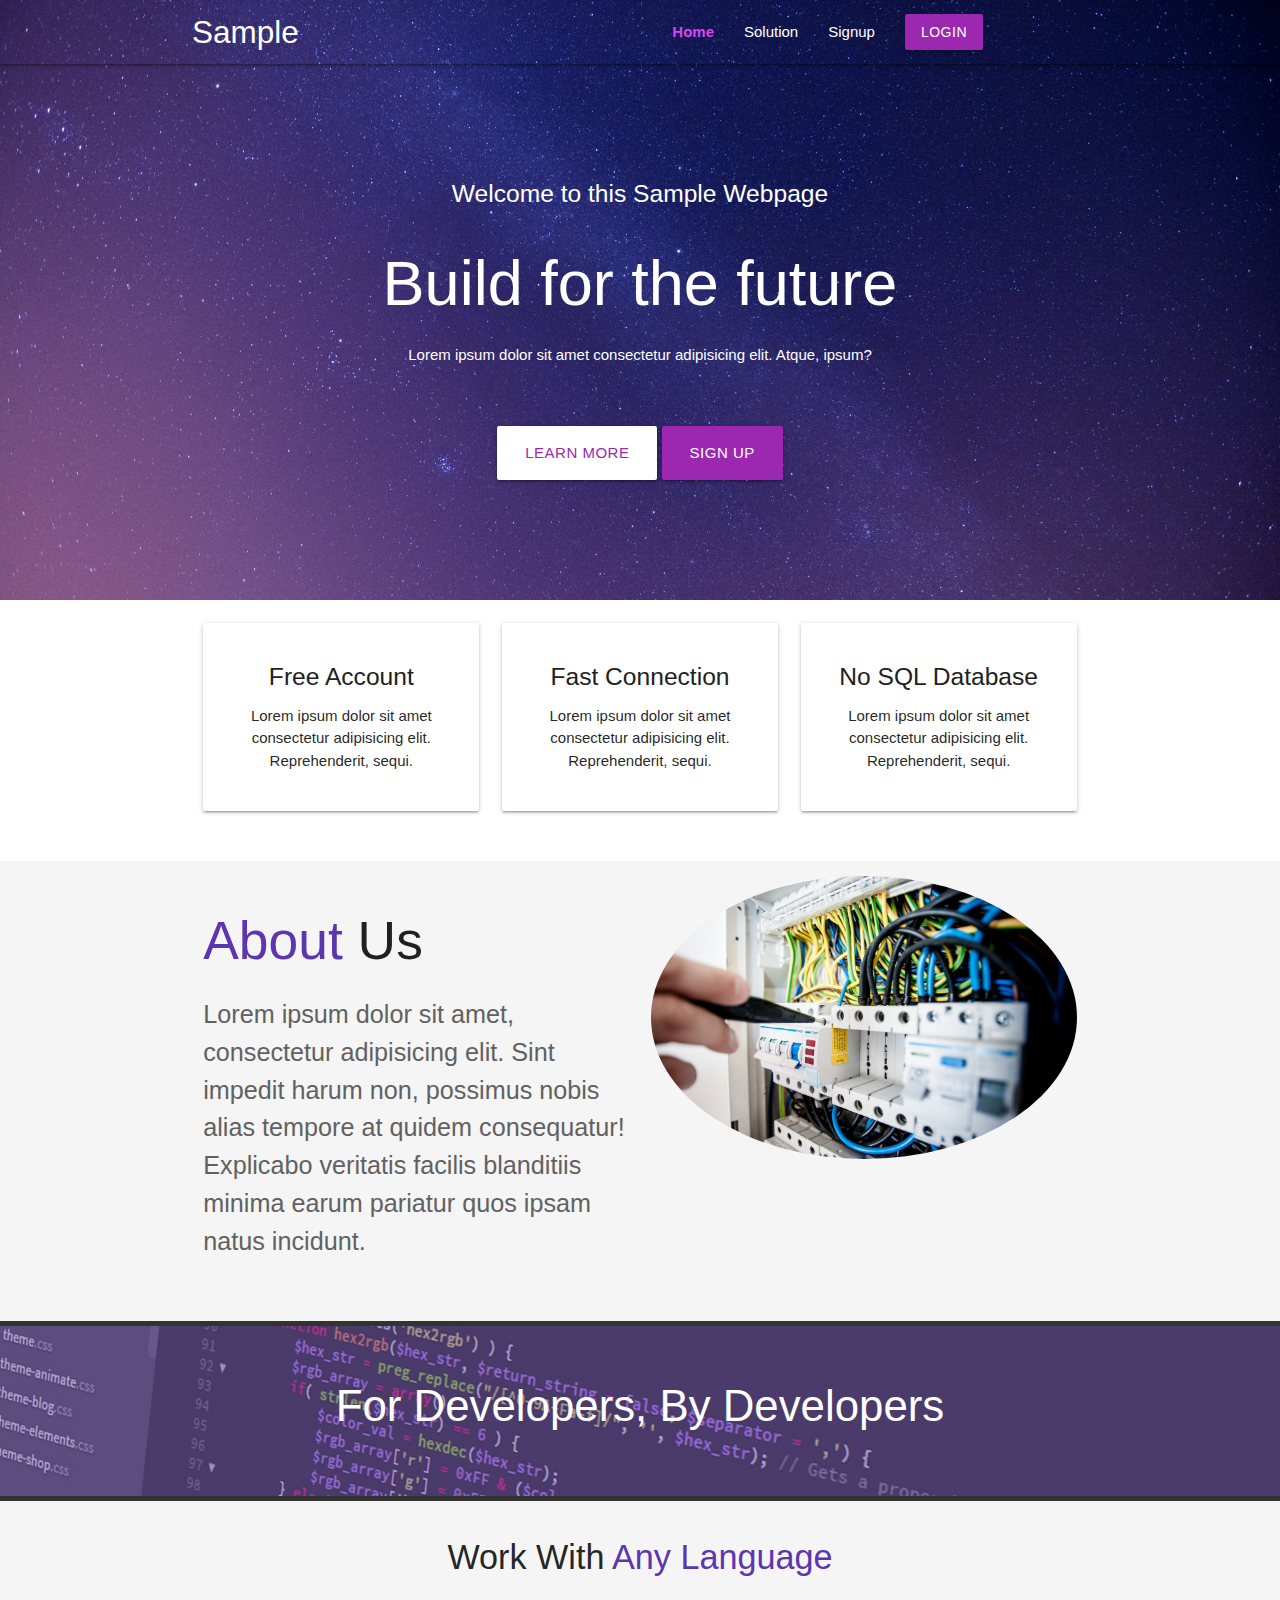
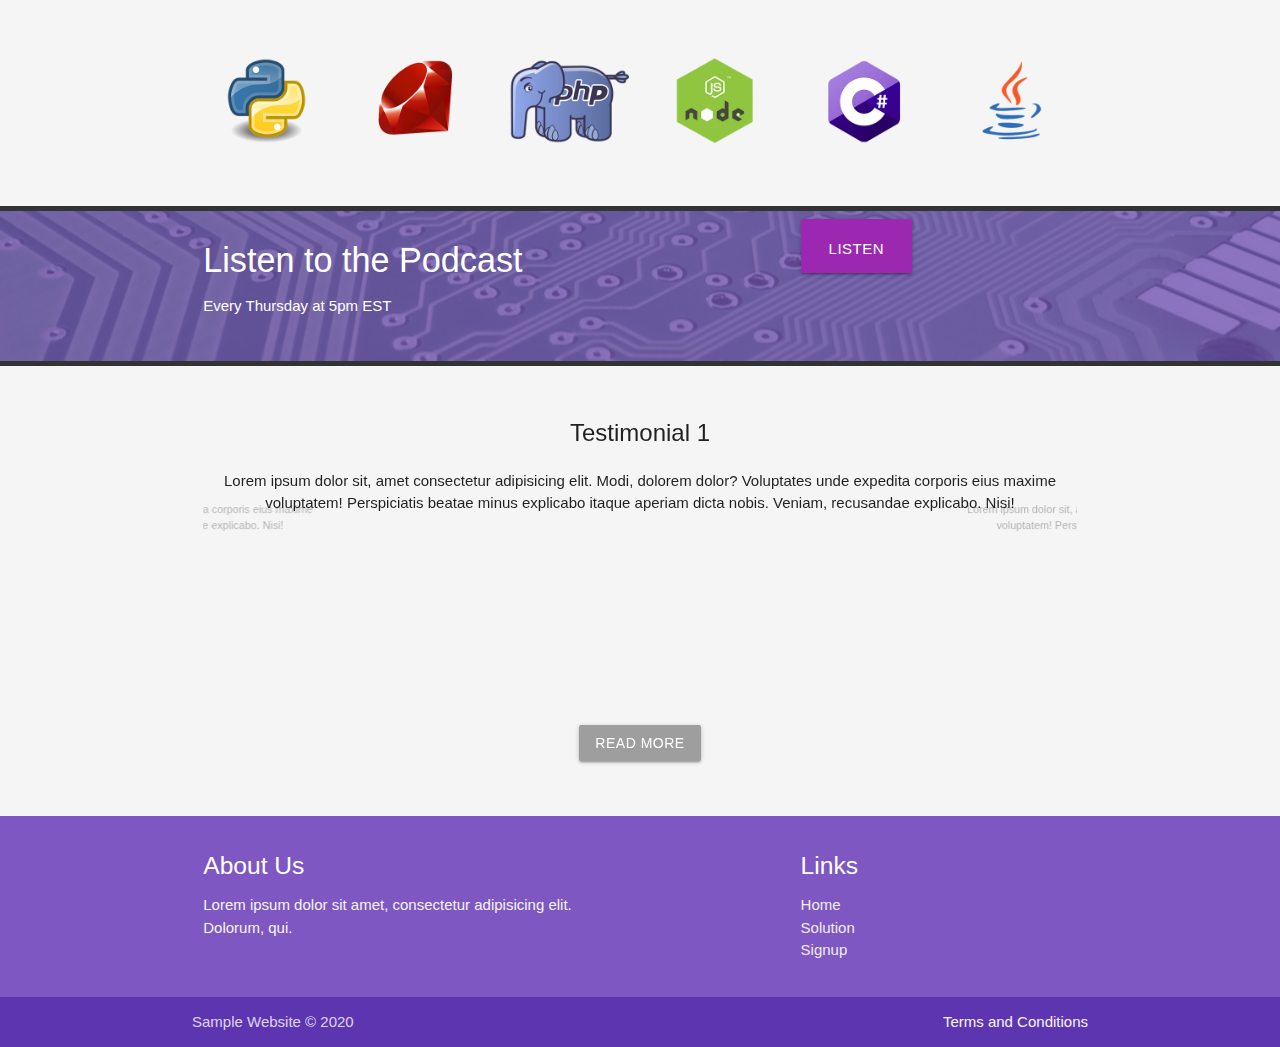
<file: index.html>
<!DOCTYPE html>
<html>

<head>
    <!-- FONT AWESOME -->
    <link rel="stylesheet" href="https://pro.fontawesome.com/releases/v5.10.0/css/all.css" integrity="sha384-AYmEC3Yw5cVb3ZcuHtOA93w35dYTsvhLPVnYs9eStHfGJvOvKxVfELGroGkvsg+p" crossorigin="anonymous"/>
    <!-- Compiled and minified CSS -->
    <link rel="stylesheet" href="https://cdnjs.cloudflare.com/ajax/libs/materialize/1.0.0/css/materialize.min.css">
    <link href="https://fonts.googleapis.com/icon?family=Material+Icons" rel="stylesheet"> 
    
    <link rel="stylesheet" href="css/main.css">
    <title>Custom Materialize Theme</title>
</head>


<body>
     <header class="main-header">
       <nav class="transparent">
         <div class="container">
           <div class="nav-wrapper">
             <a href="" class="brand-logo">Sample</a>
             <a href="" class="sidenav-trigger" data-target="slide-out">
               <i class="fa fa-bars right hide-on-large-only"></i>
              </a>
              <ul class="right hide-on-med-and-down">
                <li>
                  <a href="index.html" class="active-link">Home</a>
                </li>
                <li>
                  <a href="solutions.html">Solution</a>
                </li>
                <li>
                  <a href="signup.html">Signup</a>
                </li>
                <li>
                  <a href="#login-modal" class="btn purple modal-trigger">Login</a>
                </li>
                <li>
                  <a href="">
                  <i class="fab fa-facebook-square"></i>
                </a>
              </li>
                <li>
                  <a href="">
                  <i class="fab fa-twitter"></i>
                </a>
              </li>
                <li>
                  <a href="">
                  <i class="fab fa-instagram"></i>
                </a>
              </li>
              </ul>
            </div>
         </div>
       </nav>

       <ul id="slide-out" class="sidenav">
        <h4 class="purple-text text-darken-4 center">SAMPLE</h4>
         <li>
             <div class="divider"></div>
         </li>
         <li>
             <a href="index.html">
              <i class="fa fa-home grey-text text-darken-4"></i>Home
             </a>
         </li>
         <li>
             <a href="solutions.html">
              <i class="fa fa-cog grey-text text-darken-4"></i>Solution
             </a>
         </li>
         <li>
             <a href="signup.html">
              <i class="fa fa-users grey-text text-darken-4"></i>Signup
             </a>
         </li>
         <li>
             <div class="divider"></div>
         </li>
         <li>
           <a href="#login-modal" class="btn purple modal-trigger">Login</a>
          </li>
    </ul>

      <div class="showcase container">
        <div class="row">
          <div class="col m10 offset-m1 center">
            <h5>Welcome to this Sample Webpage</h5>
            <h1>Build for the future</h1>
            <p>Lorem ipsum dolor sit amet consectetur adipisicing elit. Atque, ipsum?</p>
            <br><br>
            <a href="#" class="btn btn-large white purple-text">Learn More</a>
            <a href="signup.html" class="btn btn-large purple white-text">Sign Up</a>
          </div>
        </div>
      </div>
     </header>

     <section class="section section-icons center">
       <div class="container">
         <div class="row">
           <div class="col s12 m4">
             <div class="card-panel">
               <i class="fa fa-user fa-3x deep-purple-text text-darken-2"></i>
               <h5 class="grey-text text-darken-4">Free Account</h5>
               <p>Lorem ipsum dolor sit amet consectetur adipisicing elit. Reprehenderit, sequi.</p>
              </div>
           </div>
           <div class="col s12 m4">
             <div class="card-panel">
               <i class="fa fa-bolt fa-3x deep-purple-text text-darken-2"></i>
               <h5 class="grey-text text-darken-4">Fast Connection</h5>
               <p>Lorem ipsum dolor sit amet consectetur adipisicing elit. Reprehenderit, sequi.</p>
              </div>
           </div>
           <div class="col s12 m4">
             <div class="card-panel">
               <i class="fa fa-database fa-3x deep-purple-text text-darken-2"></i>
               <h5 class="grey-text text-darken-4">No SQL Database</h5>
               <p>Lorem ipsum dolor sit amet consectetur adipisicing elit. Reprehenderit, sequi.</p>
              </div>
           </div>
         </div>
       </div>
     </section>

     <section class="section section-about grey lighten-4">
       <div class="container">
         <div class="row">
           <div class="col s12 m6">
             <h2>
              <span class="deep-purple-text text-darken-1">About</span> 
                Us</h2>
                <p class="flow-text grey-text text-darken-2">Lorem ipsum dolor sit amet, consectetur adipisicing elit. Sint impedit harum non, possimus nobis alias tempore at quidem consequatur! Explicabo veritatis facilis blanditiis minima earum pariatur quos ipsam natus incidunt.</p>
           </div>
           <div class="col s12 m6">
             <img src="img/tech.jpg" alt="" class="circle responsive-img">
            </div>
         </div>
       </div>
     </section>

     <section class="section section-developer white-text">
        <div class="primary-overlay valign-wrapper">
          <div class="container">
            <div class="row">
              <div class="col s12 center">
                <h3>For Developers, By Developers</h3>
              </div>
            </div>
          </div>
        </div>
     </section>

     <section class="section section-language grey lighten-4">
       <div class="container">
         <div class="row">
           <h4 class="center">Work With
              <span class="deep-purple-text text-darken-1"> Any Language</span>
            </h4>
            <br>
            <br>
            <br>
            <div class="row">
              <div class="col s2">
                <img src="img/python-logo.png" alt="" class="responsive-img">
              </div>
              <div class="col s2">
                <img src="img/ruby-logo.png" alt="" class="responsive-img">
              </div>
              <div class="col s2">
                <img src="img/php-logo.png" alt="" class="responsive-img">
              </div>
              <div class="col s2">
                <img src="img/node-logo.png" alt="" class="responsive-img">
              </div>
              <div class="col s2">
                <img src="img/c-sharp-logo.png" alt="" class="responsive-img">
              </div>
              <div class="col s2">
                <img src="img/java-logo.png" alt="" class="responsive-img">
              </div>
            </div>
         </div>
       </div>
     </section>

     <section class="section section-podcast white-text">
        <div class="primary-overlay valign-wrapper">
          <div class="container">
            <div class="row">
              <div class="col s12 m8">
                <h4>Listen to the Podcast</h4>
                <p>Every Thursday at 5pm EST</p>
              </div>
              <div class="col s12 m4">
                <a href="#" class="bt purple btn-large">
                  <i class="fa fa-podcast"></i>
                  Listen
                </a>
              </div>
            </div>
          </div>
        </div>
     </section>

     <section class="section section-testimonial grey lighten-4">
       <div class="container">
         <div class="row">
           <div class="col s12">
             <div class="carousel carousel-slider center">
                <div class="carousel-item" href="#one">
                  <h2>Testimonial 1</h2>
                  <p class="flow-text">Lorem ipsum dolor sit, amet consectetur adipisicing elit. Modi, dolorem dolor? Voluptates unde expedita corporis eius maxime voluptatem! Perspiciatis beatae minus explicabo itaque aperiam dicta nobis. Veniam, recusandae explicabo. Nisi!</p>
                  <div class="carousel-fixed-item center hide-on-small-and-down">
                    <a href="#" class="btn grey">Read More</a>
                  </div>
                </div>
                <div class="carousel-item" href="#two">
                  <h2>Testimonial 2</h2>
                  <p class="flow-text">Lorem ipsum dolor sit, amet consectetur adipisicing elit. Modi, dolorem dolor? Voluptates unde expedita corporis eius maxime voluptatem! Perspiciatis beatae minus explicabo itaque aperiam dicta nobis. Veniam, recusandae explicabo. Nisi!</p>
                  <div class="carousel-fixed-item center hide-on-small-and-down">
                    <a href="#" class="btn grey">Read More</a>
                  </div>
                </div>
                <div class="carousel-item" href="#three">
                  <h2>Testimonial 3</h2>
                  <p class="flow-text">Lorem ipsum dolor sit, amet consectetur adipisicing elit. Modi, dolorem dolor? Voluptates unde expedita corporis eius maxime voluptatem! Perspiciatis beatae minus explicabo itaque aperiam dicta nobis. Veniam, recusandae explicabo. Nisi!</p>
                  <div class="carousel-fixed-item center hide-on-small-and-down">
                    <a href="#" class="btn grey">Read More</a>
                  </div>
                </div>
             </div>
           </div>
         </div>
       </div>
     </section>

     <footer class="page-footer deep-purple lighten-1">
       <div class="container">
         <div class="row">
           <div class="col l6 s12">
             <h5 class="white-text">About Us</h5>
              <p class="grey-text text-lighten-4">Lorem ipsum dolor sit amet, consectetur adipisicing elit. Dolorum, qui.</p>
           </div>
           <div class="col l4 offset-l2 s12">
             <h5 class="white-text">Links</h5>
             <ul>
               <li>
                 <a href="" class="grey-text text-lighten-3">Home</a>
                </li>
               <li>
                 <a href="" class="grey-text text-lighten-3">Solution</a>
                </li>
               <li>
                 <a href="" class="grey-text text-lighten-3">Signup</a>
                </li>
             </ul>
           </div>
         </div>
       </div>
       <div class="footer-copyright deep-purple darken-1">
         <div class="container">
           Sample Website &copy; 2020
           <a href="#" class="grey-text text-lighten-4 right">Terms and Conditions</a>
         </div>
       </div>
     </footer>

     <!-- MODAL -->
     <div id="login-modal" class="modal">
       <div class="modal-content">
         <h4>Account Login</h4>
         <p>Login to access your account dashboard</p>
         <form>
           <div class="input-field">
             <input type="email" id="email">
             <label for="email">Email</label>
           </div>
           <div class="input-field">
             <input type="password" id="password">
             <label for="password">Password</label>
           </div>
         </form>
       </div>
       <div class="modal-footer">
         <a href="" class="modal-action modal-close btn grey">
           <i class="fa fa-sync"></i>Reset Password
         </a>
         <a href="" class="modal-action modal-close btn purple">
           <i class="fa fa-lock"></i>Login
         </a>
        </div>
     </div>



 



  <!-- Jquery CDN -->
  <script src="https://code.jquery.com/jquery-3.5.1.min.js" integrity="sha256-9/aliU8dGd2tb6OSsuzixeV4y/faTqgFtohetphbbj0=" crossorigin="anonymous"></script>
  <!-- Compiled and minified JavaScript -->
  <script src="https://cdnjs.cloudflare.com/ajax/libs/materialize/1.0.0/js/materialize.min.js"></script>
  <script>
    $(document).ready(function(){
    $('.sidenav').sidenav();
    $('.modal').modal();
    $('.carousel.carousel-slider').carousel({
      fullwidth: true
    });
  });
  </script>
</body>

</html>
</file>
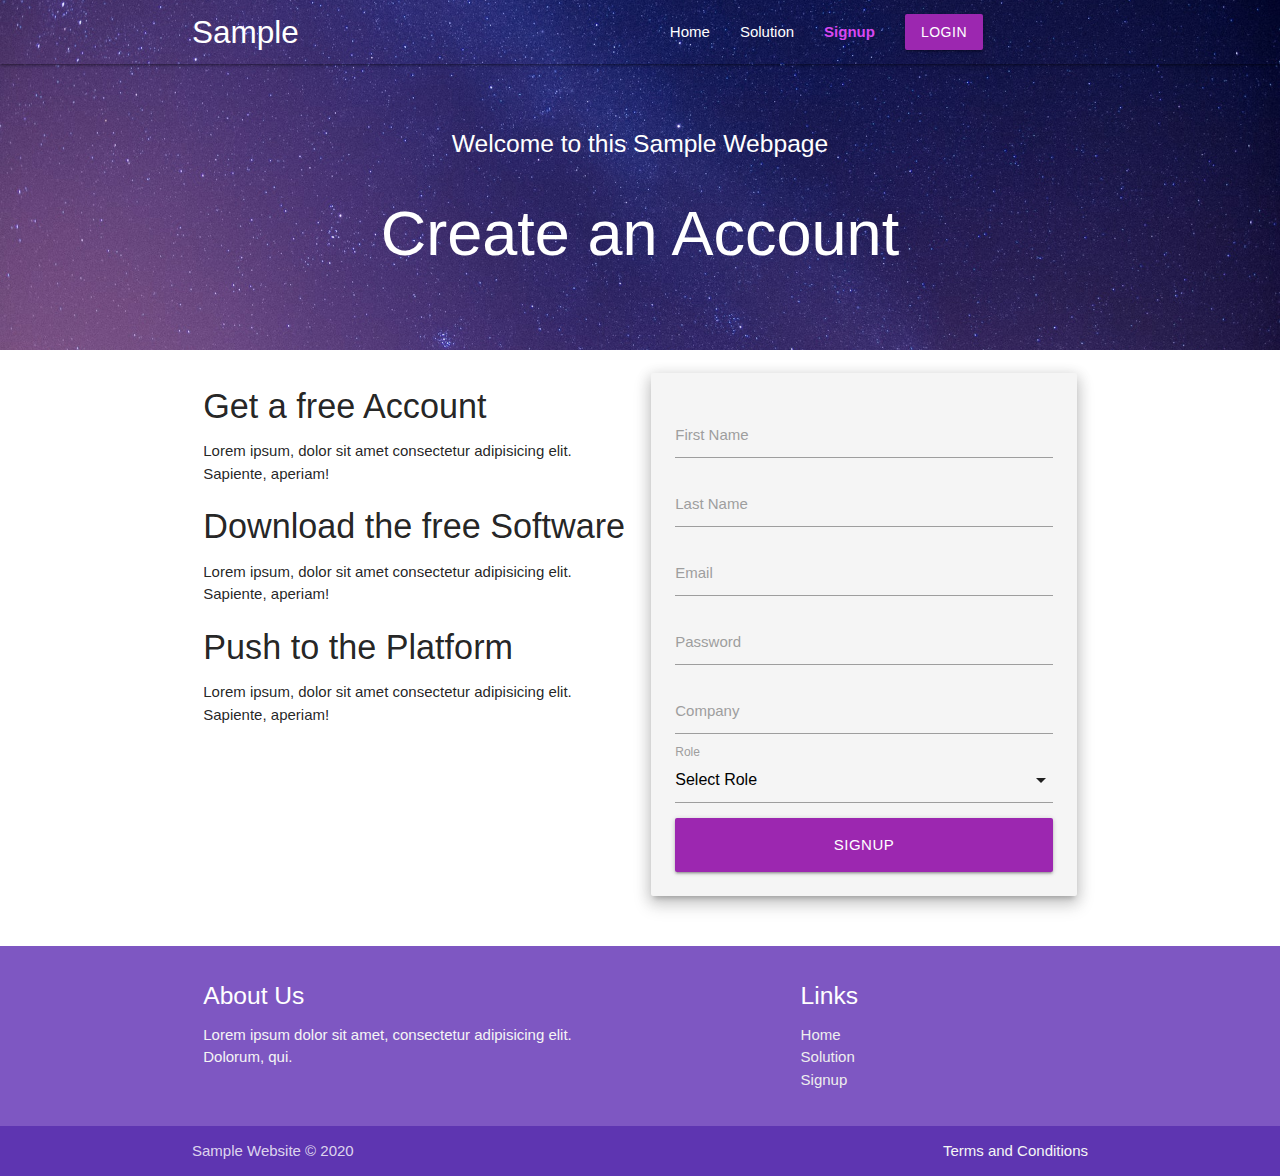
<file: signup.html>
<!DOCTYPE html>
<html>

<head>
    <!-- FONT AWESOME -->
    <link rel="stylesheet" href="https://pro.fontawesome.com/releases/v5.10.0/css/all.css" integrity="sha384-AYmEC3Yw5cVb3ZcuHtOA93w35dYTsvhLPVnYs9eStHfGJvOvKxVfELGroGkvsg+p" crossorigin="anonymous"/>
    <!-- Compiled and minified CSS -->
    <link rel="stylesheet" href="https://cdnjs.cloudflare.com/ajax/libs/materialize/1.0.0/css/materialize.min.css">
    <link href="https://fonts.googleapis.com/icon?family=Material+Icons" rel="stylesheet"> 
    
    <link rel="stylesheet" href="css/main.css">
    <title>Custom Materialize Theme</title>
</head>


<body>
     <header class="main-header-inner">
       <nav class="transparent">
         <div class="container">
           <div class="nav-wrapper">
             <a href="" class="brand-logo">Sample</a>
             <a href="" class="sidenav-trigger" data-target="slide-out">
               <i class="fa fa-bars right hide-on-large-only"></i>
              </a>
              <ul class="right hide-on-med-and-down">
                <li>
                  <a href="index.html">Home</a>
                </li>
                <li>
                  <a href="solutions.html">Solution</a>
                </li>
                <li>
                  <a href="signup.html" class="active-link">Signup</a>
                </li>
                <li>
                  <a href="#login-modal" class="btn purple modal-trigger">Login</a>
                </li>
                <li>
                  <a href="">
                  <i class="fab fa-facebook-square"></i>
                </a>
              </li>
                <li>
                  <a href="">
                  <i class="fab fa-twitter"></i>
                </a>
              </li>
                <li>
                  <a href="">
                  <i class="fab fa-instagram"></i>
                </a>
              </li>
              </ul>
            </div>
         </div>
        </nav>

        <ul id="slide-out" class="sidenav">
            <h4 class="purple-text text-darken-4 center">SAMPLE</h4>
             <li>
                 <div class="divider"></div>
             </li>
             <li>
                 <a href="index.html">
                  <i class="fa fa-home grey-text text-darken-4"></i>Home
                 </a>
             </li>
             <li>
                 <a href="solutions.html">
                  <i class="fa fa-cog grey-text text-darken-4"></i>Solution
                 </a>
             </li>
             <li>
                 <a href="signup.html">
                  <i class="fa fa-users grey-text text-darken-4"></i>Signup
                 </a>
             </li>
             <li>
                 <div class="divider"></div>
             </li>
             <li>
               <a href="#login-modal" class="btn purple modal-trigger">Login</a>
              </li>
        </ul>


      <div class="showcase container">
        <div class="row">
          <div class="col m10 offset-m1 center">
            <h5>Welcome to this Sample Webpage</h5>
            <h1>Create an Account</h1>
          </div>
        </div>
      </div>
     </header>

     <section class="section section-signup">
         <div class="container">
             <div class="row">
                 <div class="col s12 m6">
                     <h4>Get a free Account</h4>
                     <p>Lorem ipsum, dolor sit amet consectetur adipisicing elit. Sapiente, aperiam!</p>
                     <h4>Download the free Software</h4>
                     <p>Lorem ipsum, dolor sit amet consectetur adipisicing elit. Sapiente, aperiam!</p>
                     <h4>Push to the Platform</h4>
                     <p>Lorem ipsum, dolor sit amet consectetur adipisicing elit. Sapiente, aperiam!</p>
                 </div>
                 <div class="col s12 m6">
                     <div class="card-panel grey lighten-4 grey-text text-darken-4 z-depth-3">
                         <form>
                             <div class="input-field">
                                 <input type="text" id="first_name">
                                 <label for="first_name">First Name</label>
                             </div>
                             <div class="input-field">
                                 <input type="text" id="last_name">
                                 <label for="last_name">Last Name</label>
                             </div>
                             <div class="input-field">
                                 <input type="text" id="email">
                                 <label for="email">Email</label>
                             </div>
                             <div class="input-field">
                                 <input type="password" id="password">
                                 <label for="password">Password</label>
                             </div>
                             <div class="input-field">
                                 <input type="text" id="company">
                                 <label for="company">Company</label>
                             </div>
                             <div class="input-field">
                                 <select id="role">
                                     <option value="" disabled selected>Select Role</option>
                                     <option value="professional">Professional Developer</option>
                                     <option value="hobbyist">Hobbyist</option>
                                     <option value="student">Student</option>
                                     <option value="manager">Manager</option>
                                     <option value="other">Other</option>
                                 </select>
                                 <label for="role">Role</label>
                             </div>
                             <input type="submit" value="signup" class="btn btn-large purple btn-extend">
                         </form>
                     </div>
                 </div>
             </div>
         </div>
     </section>


     <footer class="page-footer deep-purple lighten-1">
       <div class="container">
         <div class="row">
           <div class="col l6 s12">
             <h5 class="white-text">About Us</h5>
              <p class="grey-text text-lighten-4">Lorem ipsum dolor sit amet, consectetur adipisicing elit. Dolorum, qui.</p>
           </div>
           <div class="col l4 offset-l2 s12">
             <h5 class="white-text">Links</h5>
             <ul>
               <li>
                 <a href="" class="grey-text text-lighten-3">Home</a>
                </li>
               <li>
                 <a href="" class="grey-text text-lighten-3">Solution</a>
                </li>
               <li>
                 <a href="" class="grey-text text-lighten-3">Signup</a>
                </li>
             </ul>
           </div>
         </div>
       </div>
       <div class="footer-copyright deep-purple darken-1">
         <div class="container">
           Sample Website &copy; 2020
           <a href="#" class="grey-text text-lighten-4 right">Terms and Conditions</a>
         </div>
       </div>
     </footer>

     <!-- MODAL -->
     <div id="login-modal" class="modal">
        <div class="modal-content">
          <h4>Account Login</h4>
          <p>Login to access your account dashboard</p>
          <form>
            <div class="input-field">
              <input type="email" id="email">
              <label for="email">Email</label>
            </div>
            <div class="input-field">
              <input type="password" id="password">
              <label for="password">Password</label>
            </div>
          </form>
        </div>
        <div class="modal-footer">
          <a href="" class="modal-action modal-close btn grey">
            <i class="fa fa-sync"></i>Reset Password
          </a>
          <a href="" class="modal-action modal-close btn purple">
            <i class="fa fa-lock"></i>Login
          </a>
         </div>
      </div>

  

  <!-- Jquery CDN -->
  <script src="https://code.jquery.com/jquery-3.5.1.min.js" integrity="sha256-9/aliU8dGd2tb6OSsuzixeV4y/faTqgFtohetphbbj0=" crossorigin="anonymous"></script>
  <!-- Compiled and minified JavaScript -->
  <script src="https://cdnjs.cloudflare.com/ajax/libs/materialize/1.0.0/js/materialize.min.js"></script>
  
  <script>
    $(document).ready(function(){
    $('.sidenav').sidenav();
    $('.modal').modal();
    $('.tabs').tabs();
    $('select').formSelect();
  });
  </script>
</body>

</html>
</file>
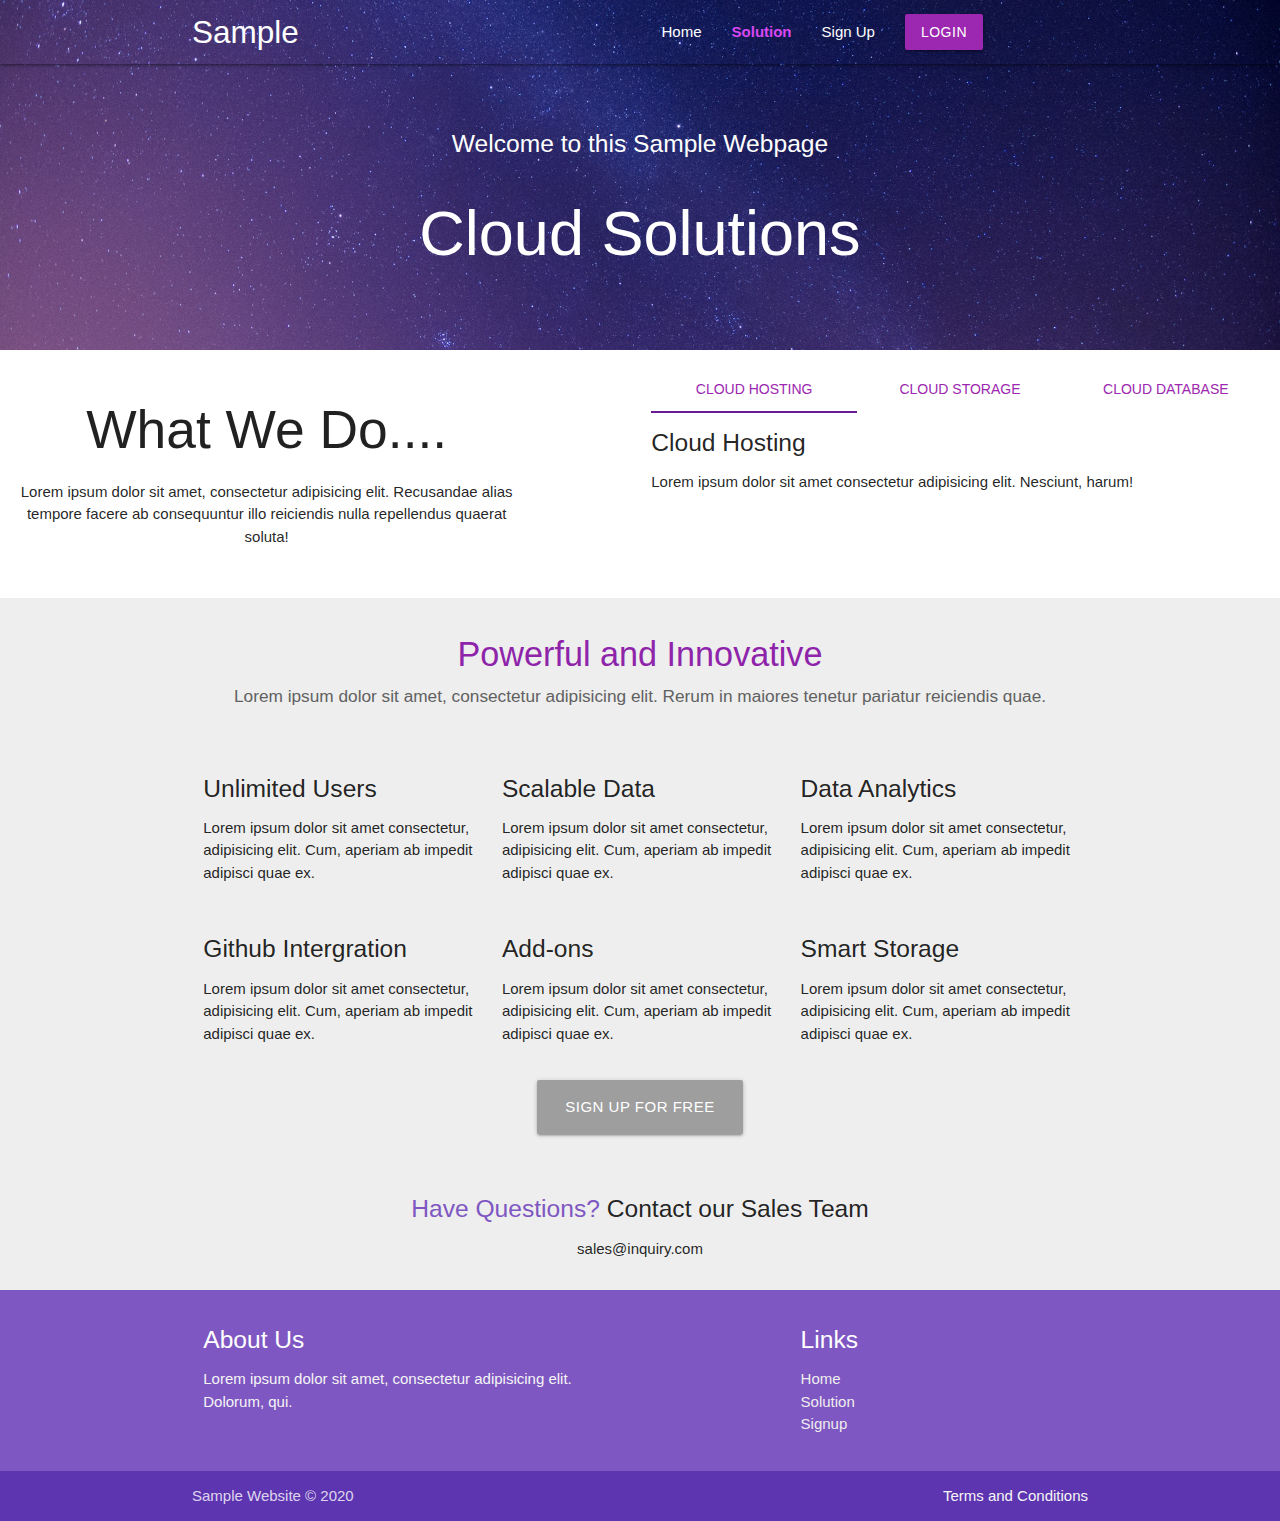
<file: solutions.html>
<!DOCTYPE html>
<html>

<head>
    <!-- FONT AWESOME -->
    <link rel="stylesheet" href="https://pro.fontawesome.com/releases/v5.10.0/css/all.css" integrity="sha384-AYmEC3Yw5cVb3ZcuHtOA93w35dYTsvhLPVnYs9eStHfGJvOvKxVfELGroGkvsg+p" crossorigin="anonymous"/>
    <!-- Compiled and minified CSS -->
    <link rel="stylesheet" href="https://cdnjs.cloudflare.com/ajax/libs/materialize/1.0.0/css/materialize.min.css">
    <link href="https://fonts.googleapis.com/icon?family=Material+Icons" rel="stylesheet"> 
    
    <link rel="stylesheet" href="css/main.css">
    <title>Custom Materialize Theme</title>
</head>


<body>
     <header class="main-header-inner">
       <nav class="transparent">
         <div class="container">
           <div class="nav-wrapper">
             <a href="" class="brand-logo">Sample</a>
             <a href="" class="sidenav-trigger" data-target="slide-out">
               <i class="fa fa-bars right hide-on-large-only"></i>
              </a>
              <ul class="right hide-on-med-and-down">
                <li>
                  <a href="index.html">Home</a>
                </li>
                <li>
                  <a href="solution.html" class="active-link">Solution</a>
                </li>
                <li>
                  <a href="signup.html">Sign Up</a>
                </li>
                <li>
                  <a href="#login-modal" class="btn purple modal-trigger">Login</a>
                </li>
                <li>
                  <a href="">
                  <i class="fab fa-facebook-square"></i>
                </a>
              </li>
                <li>
                  <a href="">
                  <i class="fab fa-twitter"></i>
                </a>
              </li>
                <li>
                  <a href="">
                  <i class="fab fa-instagram"></i>
                </a>
              </li>
              </ul>
            </div>
         </div>
       </nav>

       <ul id="slide-out" class="sidenav">
        <h4 class="purple-text text-darken-4 center">SAMPLE</h4>
         <li>
             <div class="divider"></div>
         </li>
         <li>
             <a href="index.html">
              <i class="fa fa-home grey-text text-darken-4"></i>Home
             </a>
         </li>
         <li>
             <a href="solutions.html">
              <i class="fa fa-cog grey-text text-darken-4"></i>Solution
             </a>
         </li>
         <li>
             <a href="signup.html">
              <i class="fa fa-users grey-text text-darken-4"></i>Signup
             </a>
         </li>
         <li>
             <div class="divider"></div>
         </li>
         <li>
           <a href="#login-modal" class="btn purple modal-trigger">Login</a>
          </li>
    </ul>

      <div class="showcase container">
        <div class="row">
          <div class="col m10 offset-m1 center">
            <h5>Welcome to this Sample Webpage</h5>
            <h1>Cloud Solutions</h1>
          </div>
        </div>
      </div>
     </header>

     <section class="section section-solution-about">
        <div class="continer">
            <div class="row">
                <div class="col s12 m5 center">
                    <h2>What We Do....</h2>
                    <p>Lorem ipsum dolor sit amet, consectetur adipisicing elit. Recusandae alias tempore facere ab consequuntur illo reiciendis nulla repellendus quaerat soluta!</p>
                </div>
                <div class="col s12 m6 offset-m1">
                    <div class="row">
                        <div class="col s12">
                            <ul class="tabs">
                                <li class="tab col s4">
                                    <a href="#tab1" class="purple-text">Cloud Hosting</a>
                                </li>
                                <li class="tab col s4">
                                    <a href="#tab2" class="purple-text">Cloud Storage</a>
                                </li>
                                <li class="tab col s4">
                                    <a href="#tab3" class="purple-text">Cloud Database</a>
                                </li>
                            </ul>
                        </div>
                        <div id="tab1" class="col s12">
                            <h5>Cloud Hosting</h5>
                            <p>Lorem ipsum dolor sit amet consectetur adipisicing elit. Nesciunt, harum!</p>
                        </div>
                        <div id="tab2" class="col s12">
                            <h5>Cloud Storage</h5>
                            <p>Lorem ipsum dolor sit amet consectetur adipisicing elit. Nesciunt, harum!</p>
                        </div>
                        <div id="tab3" class="col s12">
                            <h5>Cloud Database</h5>
                            <p>Lorem ipsum dolor sit amet consectetur adipisicing elit. Nesciunt, harum!</p>
                        </div>
                    </div>
                </div>
            </div>
        </div>
     </section>

     <section class="section section-features grey lighten-3">
         <div class="container">
             <h4 class="purple-text text-darken-1 center">Powerful and Innovative</h4>
             <h6 class="grey-text text-darken-2 center">Lorem ipsum dolor sit amet, consectetur adipisicing elit. Rerum in maiores tenetur pariatur reiciendis quae.</h6>
             <br><br>

             <!-- ROW 1 -->
             <div class="row">
                 <div class="col m4">
                     <h5><i class="fa fa-user"></i> Unlimited Users
                    </h5>
                    <p>Lorem ipsum dolor sit amet consectetur, adipisicing elit. Cum, aperiam ab impedit adipisci quae ex.</p>
                 </div>
                 <div class="col m4">
                     <h5><i class="fa fa-database"></i> Scalable Data
                    </h5>
                    <p>Lorem ipsum dolor sit amet consectetur, adipisicing elit. Cum, aperiam ab impedit adipisci quae ex.</p>
                 </div>
                 <div class="col m4">
                     <h5><i class="fa fa-chart-line"></i> Data Analytics
                    </h5>
                    <p>Lorem ipsum dolor sit amet consectetur, adipisicing elit. Cum, aperiam ab impedit adipisci quae ex.</p>
                 </div>
             </div>

             <!-- ROW 2 -->
             <div class="row">
                 <div class="col m4">
                     <h5><i class="fab fa-github"></i> Github Intergration
                    </h5>
                    <p>Lorem ipsum dolor sit amet consectetur, adipisicing elit. Cum, aperiam ab impedit adipisci quae ex.</p>
                 </div>
                 <div class="col m4">
                     <h5><i class="fa fa-plus"></i> Add-ons
                    </h5>
                    <p>Lorem ipsum dolor sit amet consectetur, adipisicing elit. Cum, aperiam ab impedit adipisci quae ex.</p>
                 </div>
                 <div class="col m4">
                     <h5><i class="fa fa-hdd"></i> Smart Storage
                    </h5>
                    <p>Lorem ipsum dolor sit amet consectetur, adipisicing elit. Cum, aperiam ab impedit adipisci quae ex.</p>
                 </div>
             </div>
             <div class="center">
                 <a href="signup.html" class="btn btn-large grey">Sign Up For Free</a>
                 <br>
                 <br>
                 <br>
                 <h5>
                     <span class="deep-purple-text text-lighten-1">Have Questions?</span>
                    Contact our Sales Team
                    </h5>
                    <p>sales@inquiry.com</p>
                </div>
         </div>
     </section>


     <footer class="page-footer deep-purple lighten-1">
       <div class="container">
         <div class="row">
           <div class="col l6 s12">
             <h5 class="white-text">About Us</h5>
              <p class="grey-text text-lighten-4">Lorem ipsum dolor sit amet, consectetur adipisicing elit. Dolorum, qui.</p>
           </div>
           <div class="col l4 offset-l2 s12">
             <h5 class="white-text">Links</h5>
             <ul>
               <li>
                 <a href="" class="grey-text text-lighten-3">Home</a>
                </li>
               <li>
                 <a href="" class="grey-text text-lighten-3">Solution</a>
                </li>
               <li>
                 <a href="signup.html" class="grey-text text-lighten-3">Signup</a>
                </li>
             </ul>
           </div>
         </div>
       </div>
       <div class="footer-copyright deep-purple darken-1">
         <div class="container">
           Sample Website &copy; 2020
           <a href="#" class="grey-text text-lighten-4 right">Terms and Conditions</a>
         </div>
       </div>
     </footer>

     <!-- MODAL -->
     <div id="login-modal" class="modal">
       <div class="modal-content">
         <h4>Account Login</h4>
         <p>Login to access your account dashboard</p>
         <form>
           <div class="input-field">
             <input type="email" id="email">
             <label for="email">Email</label>
           </div>
           <div class="input-field">
             <input type="password" id="password">
             <label for="password">Password</label>
           </div>
         </form>
       </div>
       <div class="modal-footer">
         <a href="" class="modal-action modal-close btn grey">
           <i class="fa fa-sync"></i>Reset Password
         </a>
         <a href="" class="modal-action modal-close btn purple">
           <i class="fa fa-lock"></i>Login
         </a>
        </div>
     </div>



 



  <!-- Jquery CDN -->
  <script src="https://code.jquery.com/jquery-3.5.1.min.js" integrity="sha256-9/aliU8dGd2tb6OSsuzixeV4y/faTqgFtohetphbbj0=" crossorigin="anonymous"></script>
  <!-- Compiled and minified JavaScript -->
  <script src="https://cdnjs.cloudflare.com/ajax/libs/materialize/1.0.0/js/materialize.min.js"></script>
  
  <script>
    $(document).ready(function(){
    $('.sidenav').sidenav();
    $('.modal').modal();
    $('.tabs').tabs();
  });
  </script>
</body>

</html>
</file>
<file: css/main.css>
.main-header{
    background: url(../img/background.jpg);
    background-size: cover;
    min-height: 600px;
    background-position: center;
    color: #ffff;
  }
  
  .main-header .showcase {
    padding-top: 100px;
  }
  
  .active-link{
    color: #d847f1;
    font-weight: bold;
  }
  
  .section-developer{
    position: relative;
    background: url(../img/code.jpg);
    background-size: cover;
    background-position: center;
    border-top: #333 solid 5px;
    border-bottom: #333 solid 5px;
    min-height: 180px;
  }
  
  .primary-overlay {
    background: rgba(112, 81, 176, 0.5);
    position: absolute;
    top: 0;
    left: 0;
    height: 100%;
    width: 100%;
  }
  
  .section-podcast {
    position: relative;
    background: url(../img/circuit.jpg);
    min-height: 160px;
    background-position: center;
    background-size: cover;
    border-top: #333 solid 5px;
    border-bottom: #333 solid 5px;
  
  }
  
  .section-podcast .primary-overlay {
    background: rgba(112, 81, 176, 0.8);
  }
  
  .main-header-inner{
    background: url(../img/background.jpg);
    background-size: cover;
    min-height: 350px;
    background-position: center;
    color: #ffff;
  }
  
  .tabs .indicator{
    background: #6a1b9a;
  }
  
  .main-header-inner .showcase {
    padding-top: 50px;
  }
  
  .btn-extend {
    display: block;
    width: 100%;
  }
</file>
